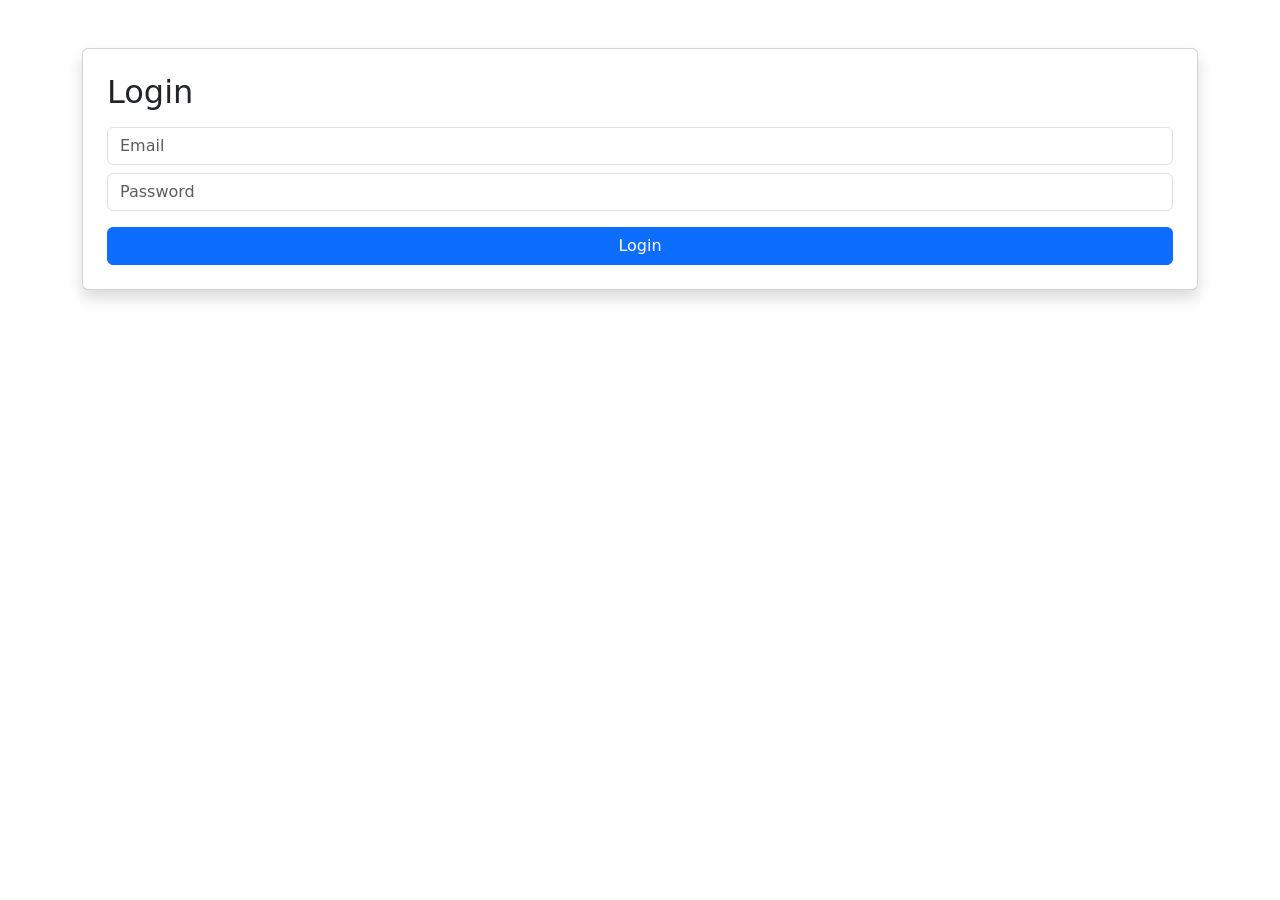
<file: index.html>
<!DOCTYPE html>
<html>

<head>
<link href="https://cdn.jsdelivr.net/npm/bootstrap@5.3.0/dist/css/bootstrap.min.css" rel="stylesheet">
</head>


<body class="container mt-5">


<div class="card p-4 shadow">

<h2>Login</h2>

<input id="email" 
class="form-control mt-2"
placeholder="Email">


<input id="password"
class="form-control mt-2"
placeholder="Password"
type="password">


<button class="btn btn-primary mt-3"
onclick="login()">

Login

</button>


</div>


<script src="app.js"></script>

</body>
</html>
</file>
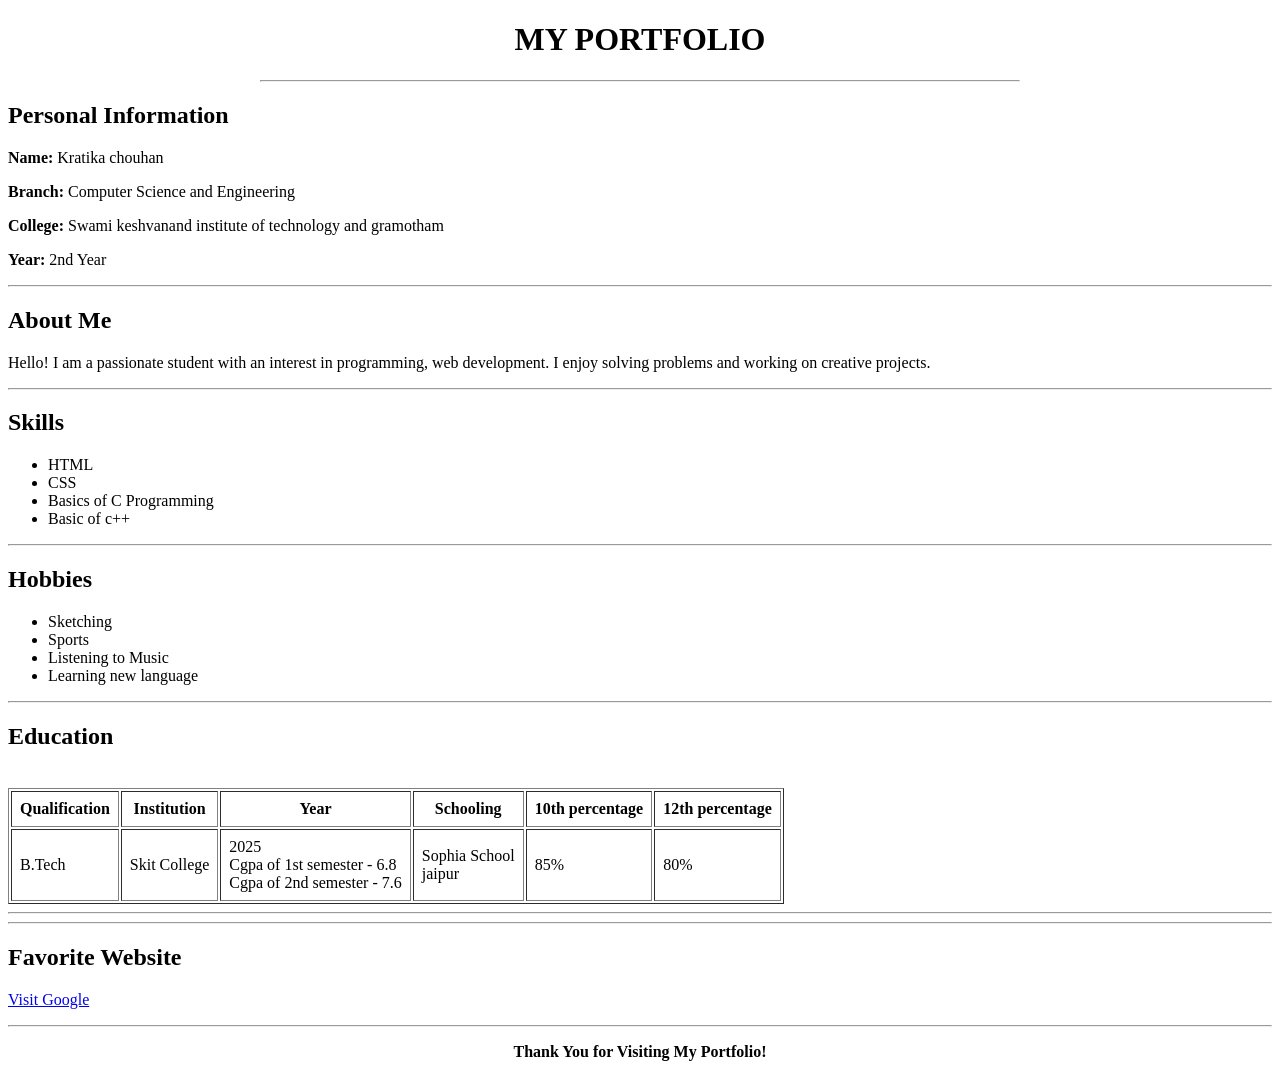
<file: day1hw/index.html>
<!DOCTYPE html>
<html lang="en">
<head>
    <meta charset="UTF-8">
    <meta name="viewport" content="width=device-width, initial-scale=1.0">
    <title>My Portfolio</title>
</head>
<body>

    <center>
        <h1>MY PORTFOLIO</h1>
        <hr width="60%">
    </center>

    <h2>Personal Information</h2>
    <p><strong>Name:</strong> Kratika chouhan</p>
    <p><strong>Branch:</strong> Computer Science and Engineering</p>
    <p><strong>College:</strong> Swami keshvanand institute of technology and gramotham</p>
    <p><strong>Year:</strong> 2nd Year</p>

    <hr>

    <h2>About Me</h2>
    <p>
        Hello! I am a passionate student with an interest in programming,
        web development. I enjoy solving problems and working on creative projects.
    </p>

    <hr>

    <h2>Skills</h2>
    <ul>
        <li>HTML</li>
        <li>CSS</li>
        <li> Basics of C Programming</li>
        <li>Basic of c++</li>
    </ul>

    <hr>

    <h2>Hobbies</h2>
    <ul>
        <li>Sketching</li>
        <li>Sports</li>
        <li>Listening to Music</li>
        <li>Learning new language</li>
    </ul>

    <hr>

    <h2>Education</h2>
    <table border="1" cellpadding="8">
        <tr>
            <th>Qualification</th>
            <th>Institution</th>
            <th>Year</th>
            <th>Schooling</th>
            <th>10th percentage</th>
            <th>12th percentage</th>
        </tr>
        <tr>
            <td>B.Tech</td>
            <td>Skit College</td>
            <td>2025
                <br>
                Cgpa of 1st semester - 6.8
                <br>
                Cgpa of 2nd semester - 7.6
                <td>Sophia School
                    <br>
                    jaipur</td>
                    <td>85%</td>
                    <br>
                    <td>80%</td>
                    
                
            
            </td>
        </tr>
    
    </table>

    <hr>

    

    <hr>

    <h2>Favorite Website</h2>
<p>
    <a href="https://www.google.com" target="_blank">
        Visit Google
    </a>
</p>
    
    
    

    <hr>

    <center>
        <p><b>Thank You for Visiting My Portfolio!</b></p>
    </center>

</body>
</html>
</file>
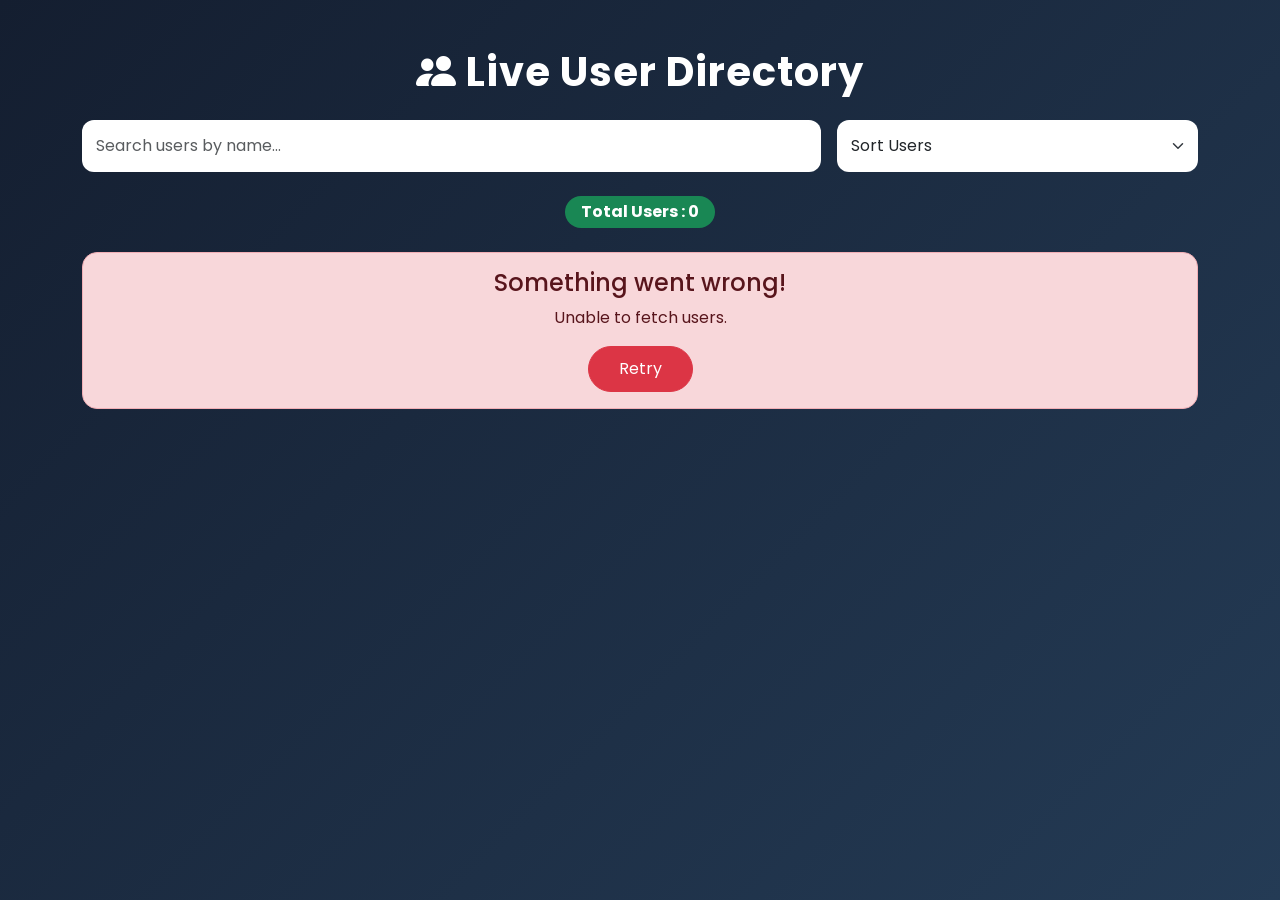
<file: live user dictionary/index.html>
<!DOCTYPE html>
<html lang="en">

<head>
    <meta charset="UTF-8">
    <meta name="viewport" content="width=device-width, initial-scale=1.0">
    <title>Live User Directory</title>

    <!-- Bootstrap CSS -->
    <link href="https://cdn.jsdelivr.net/npm/bootstrap@5.3.3/dist/css/bootstrap.min.css" rel="stylesheet">

    <!-- Bootstrap Icons -->
    <link rel="stylesheet"
        href="https://cdn.jsdelivr.net/npm/bootstrap-icons@1.11.3/font/bootstrap-icons.min.css">

    <!-- Custom CSS -->
    <link rel="stylesheet" href="style.css">
</head>

<body>

    <div class="container py-5">

        <!-- Heading -->
        <h1 class="text-center text-white mb-4">
            <i class="bi bi-people-fill"></i>
            Live User Directory
        </h1>

        <!-- Search + Sort -->
        <div class="row g-3 mb-4">

            <div class="col-md-8">
                <input
                    type="text"
                    id="searchInput"
                    class="form-control"
                    placeholder="Search users by name...">
            </div>

            <div class="col-md-4">
                <select id="sortSelect" class="form-select">
                    <option value="">Sort Users</option>
                    <option value="az">Name (A-Z)</option>
                    <option value="za">Name (Z-A)</option>
                </select>
            </div>

        </div>

        <!-- User Count -->
        <div class="mb-4 text-center">

            <span class="badge bg-success fs-6 px-3 py-2">

                Total Users :
                <span id="userCount">0</span>

            </span>

        </div>

        <!-- Loading -->
        <div id="loading" class="text-center my-5">

            <div class="spinner-border text-light" style="width:4rem;height:4rem;"></div>

            <h3 class="text-white mt-3">
                Loading Users...
            </h3>

        </div>

        <!-- Error -->
        <div
            id="errorBox"
            class="alert alert-danger text-center d-none">

            <h4>Something went wrong!</h4>

            <p>Unable to fetch users.</p>

            <button
                class="btn btn-danger"
                id="retryBtn">

                Retry

            </button>

        </div>

        <!-- User Cards -->
        <div class="row" id="userContainer"></div>

    </div>

    <!-- JavaScript -->
    <script src="script.js"></script>

</body>

</html>
</file>
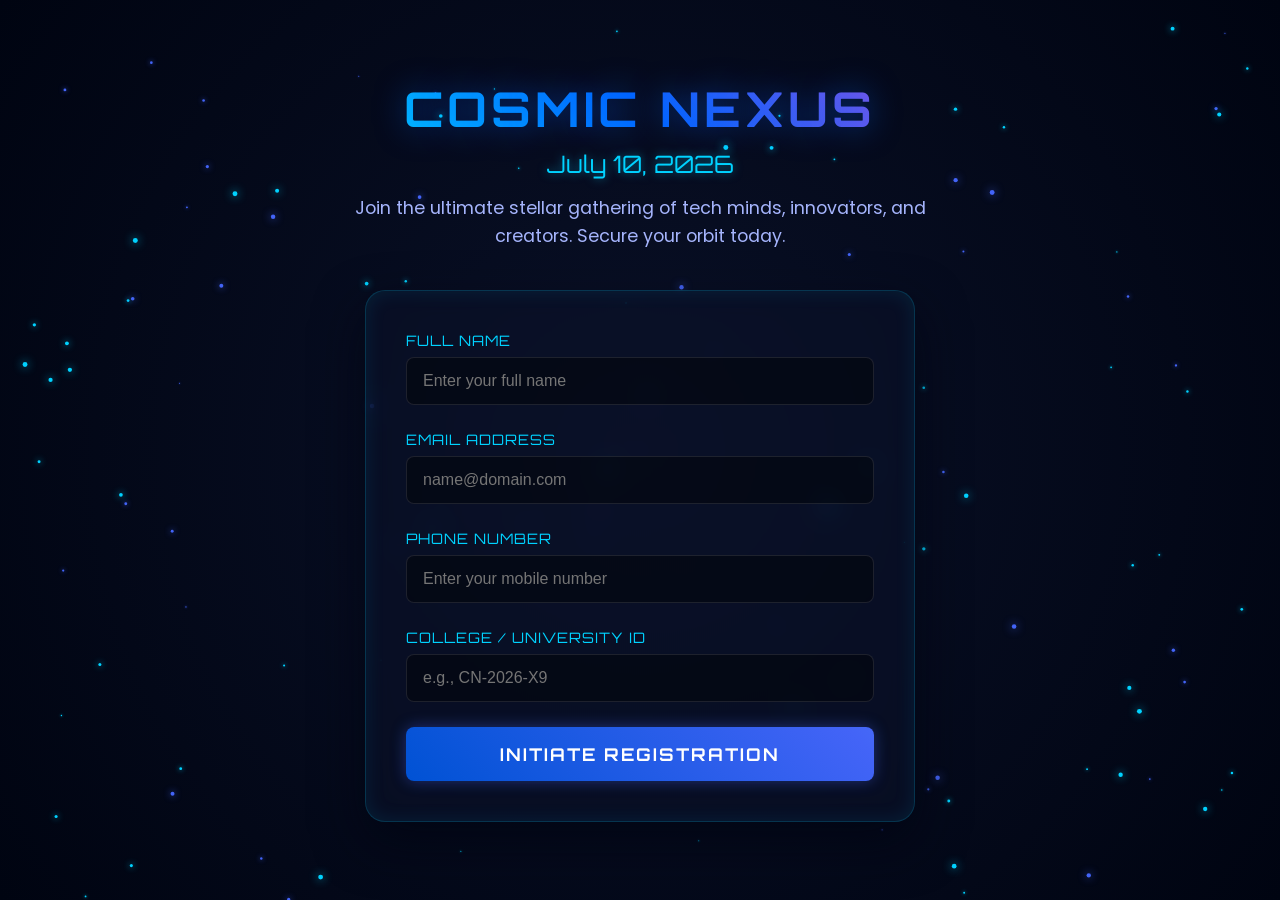
<file: day2hw/d1 html/index.html>
<!DOCTYPE html>
<html lang="en">
<head>
    <meta charset="UTF-8">
    <meta name="viewport" content="width=device-width, initial-scale=1.0">
    <title>Cosmic Nexus 2026 | Register Now</title>
    <link href="https://fonts.googleapis.com/css2?family=Orbitron:wght@400;700&family=Poppins:wght@300;400;600&display=swap" rel="stylesheet">
    <script src="https://code.jquery.com/jquery-3.6.4.min.js"></script>
    <style>
        /* --- CSS Reset & Base Styles --- */
        * {
            margin: 0;
            padding: 0;
            box-sizing: border-box;
        }

        body {
            font-family: 'Poppins', sans-serif;
            background: radial-gradient(circle at center, #0a1128 0%, #000411 100%);
            color: #ffffff;
            overflow-x: hidden;
            min-height: 100vh;
        }

        /* --- Interactive Canvas Background --- */
        #stars-canvas {
            position: fixed;
            top: 0;
            left: 0;
            width: 100%;
            height: 100%;
            z-index: -1;
            pointer-events: none;
        }

        /* --- Layout Container --- */
        .container {
            max-width: 1200px;
            margin: 0 auto;
            padding: 40px 20px;
            display: flex;
            flex-direction: column;
            align-items: center;
            min-height: 100vh;
            justify-content: center;
        }

        /* --- Header / Event Info --- */
        header {
            text-align: center;
            margin-bottom: 40px;
            z-index: 10;
        }

        .event-title {
            font-family: 'Orbitron', sans-serif;
            font-size: 3rem;
            font-weight: 700;
            letter-spacing: 4px;
            text-transform: uppercase;
            background: linear-gradient(45deg, #00d2ff, #0066ff, #9b51e0);
            -webkit-background-clip: text;
            -webkit-text-fill-color: transparent;
            text-shadow: 0 0 30px rgba(0, 102, 255, 0.5);
            margin-bottom: 10px;
            animation: pulse Glow 3s infinite alternate;
        }

        .event-date {
            font-family: 'Orbitron', sans-serif;
            font-size: 1.5rem;
            color: #00d2ff;
            text-shadow: 0 0 10px rgba(0, 210, 255, 0.5);
            margin-bottom: 15px;
        }

        .event-tagline {
            font-size: 1.1rem;
            color: #a5b4fc;
            max-width: 600px;
            margin: 0 auto;
            line-height: 1.6;
        }

        /* --- Interactive Glassmorphism Form Card --- */
        .form-card {
            background: rgba(10, 17, 40, 0.6);
            backdrop-filter: blur(12px);
            -webkit-backdrop-filter: blur(12px);
            border: 1px solid rgba(0, 210, 255, 0.2);
            padding: 40px;
            border-radius: 20px;
            width: 100%;
            max-width: 550px;
            box-shadow: 0 20px 50px rgba(0, 4, 17, 0.7), 
                        inset 0 0 20px rgba(0, 210, 255, 0.1);
            transition: transform 0.3s ease, border-color 0.3s ease;
            z-index: 10;
        }

        .form-card:hover {
            border-color: rgba(0, 210, 255, 0.5);
            box-shadow: 0 20px 50px rgba(0, 4, 17, 0.7), 
                        0 0 30px rgba(0, 102, 255, 0.2);
        }

        .form-group {
            margin-bottom: 25px;
            position: relative;
        }

        label {
            display: block;
            font-size: 0.9rem;
            color: #00d2ff;
            margin-bottom: 8px;
            letter-spacing: 1px;
            text-transform: uppercase;
            font-family: 'Orbitron', sans-serif;
        }

        input {
            width: 100%;
            padding: 14px 16px;
            background: rgba(0, 0, 0, 0.4);
            border: 1px solid rgba(255, 255, 255, 0.1);
            border-radius: 8px;
            color: #fff;
            font-size: 1rem;
            transition: all 0.3s ease;
        }

        input:focus {
            outline: none;
            border-color: #00d2ff;
            background: rgba(0, 4, 17, 0.8);
            box-shadow: 0 0 15px rgba(0, 210, 255, 0.3);
        }

        /* --- Interactive Custom Button --- */
        .btn-submit {
            width: 100%;
            padding: 16px;
            background: linear-gradient(45deg, #0052d4, #4364f7, #6fb1fc);
            background-size: 200% auto;
            border: none;
            border-radius: 8px;
            color: white;
            font-family: 'Orbitron', sans-serif;
            font-size: 1.1rem;
            font-weight: bold;
            letter-spacing: 2px;
            cursor: pointer;
            transition: all 0.4s ease;
            box-shadow: 0 0 15px rgba(67, 100, 247, 0.4);
            text-transform: uppercase;
        }

        .btn-submit:hover {
            background-position: right center;
            box-shadow: 0 0 25px rgba(0, 210, 255, 0.7);
            transform: translateY(-2px);
        }

        .btn-submit:active {
            transform: translateY(1px);
        }

        /* --- Custom Success Message Area --- */
        .success-message {
            display: none;
            text-align: center;
            padding: 20px;
        }

        .success-message h3 {
            font-family: 'Orbitron', sans-serif;
            color: #00d2ff;
            font-size: 1.8rem;
            margin-bottom: 10px;
        }

        /* --- Responsive Design --- */
        @media (max-width: 768px) {
            .event-title { font-size: 2.2rem; }
            .form-card { padding: 25px; }
        }
    </style>
</head>
<body>

    <canvas id="stars-canvas"></canvas>

    <div class="container">
        <header>
            <h1 class="event-title">Cosmic Nexus</h1>
            <div class="event-date">July 10, 2026</div>
            <p class="event-tagline">Join the ultimate stellar gathering of tech minds, innovators, and creators. Secure your orbit today.</p>
        </header>

        <div class="form-card">
            <form id="registrationForm" novalidate>
                <div class="form-group">
                    <label for="fullName">Full Name</label>
                    <input type="text" id="fullName" placeholder="Enter your full name" required>
                </div>

                <div class="form-group">
                    <label for="email">Email Address</label>
                    <input type="email" id="email" placeholder="name@domain.com" required>
                </div>

                <div class="form-group">
                    <label for="phone">Phone Number</label>
                    <input type="tel" id="phone" placeholder="Enter your mobile number" required>
                </div>

                <div class="form-group">
                    <label for="collegeId">College / University ID</label>
                    <input type="text" id="collegeId" placeholder="e.g., CN-2026-X9" required>
                </div>

                <button type="submit" class="btn-submit">Initiate Registration</button>
            </form>

            <div class="success-message">
                <h3>Transmission Received!</h3>
                <p>Your portal access has been provisioned. Check your email for landing coordinates.</p>
            </div>
        </div>
    </div>

    <script>
        /* ==========================================
           1. JavaScript: Dynamic Galaxy Starfield Background
        ========================================== */
        const canvas = document.getElementById('stars-canvas');
        const ctx = canvas.getContext('2d');

        let width = canvas.width = window.innerWidth;
        let height = canvas.height = window.innerHeight;

        const numStars = 120;
        const stars = [];

        // Track mouse position for subtle interactive parallax shift
        let mouseX = 0;
        let mouseY = 0;

        window.addEventListener('resize', () => {
            width = canvas.width = window.innerWidth;
            height = canvas.height = window.innerHeight;
        });

        window.addEventListener('mousemove', (e) => {
            mouseX = (e.clientX - width / 2) * 0.05;
            mouseY = (e.clientY - height / 2) * 0.05;
        });

        // Generate Star properties
        for (let i = 0; i < numStars; i++) {
            stars.push({
                x: Math.random() * width,
                y: Math.random() * height,
                size: Math.random() * 2 + 0.5,
                color: Math.random() > 0.4 ? '#00d2ff' : '#4364f7',
                speedX: (Math.random() - 0.5) * 0.2,
                speedY: (Math.random() - 0.5) * 0.2
            });
        }

        // Animation Loop
        function animateStars() {
            ctx.clearRect(0, 0, width, height);
            
            stars.forEach(star => {
                // Move stars slowly
                star.x += star.speedX;
                star.y += star.speedY;

                // Infinite loop wrapping logic
                if (star.x < 0) star.x = width;
                if (star.x > width) star.x = 0;
                if (star.y < 0) star.y = height;
                if (star.y > height) star.y = 0;

                // Render star with mouse interactive drift offset
                ctx.beginPath();
                ctx.arc(star.x + mouseX, star.y + mouseY, star.size, 0, Math.PI * 2);
                ctx.fillStyle = star.color;
                ctx.shadowBlur = star.size * 4;
                ctx.shadowColor = star.color;
                ctx.fill();
            });

            requestAnimationFrame(animateStars);
        }
        animateStars();

        /* ==========================================
           2. jQuery: Interactive Animations & Validation
        ========================================== */
        $(document).ready(function() {
            // Focus visual flare animations using jQuery
            $('input').on('focus', function() {
                $(this).closest('.form-group').find('label').css({
                    'color': '#ffffff',
                    'text-shadow': '0 0 8px #00d2ff'
                });
            }).on('blur', function() {
                $(this).closest('.form-group').find('label').css({
                    'color': '#00d2ff',
                    'text-shadow': 'none'
                });
            });

            // Form Submit Interactivity handling
            $('#registrationForm').on('submit', function(e) {
                e.preventDefault(); // Prevent page reload
                
                let isValid = true;

                // Basic visual feedback validation wrapper loop
                $('input').each(function() {
                    if ($(this).val().trim() === "") {
                        isValid = false;
                        $(this).css('border-color', '#ff0055');
                        // Mini shake animation effect
                        $(this).animate({marginLeft: '-5px'}, 50).animate({marginLeft: '5px'}, 50).animate({marginLeft: '0px'}, 50);
                    } else {
                        $(this).css('border-color', 'rgba(0, 210, 255, 0.5)');
                    }
                });

                if (isValid) {
                    // Smoothly fade out form layout, fade in success content
                    $('#registrationForm').fadeOut(400, function() {
                        $('.success-message').fadeIn(500);
                    });
                }
            });
        });
    </script>
</body>
</html>
</file>
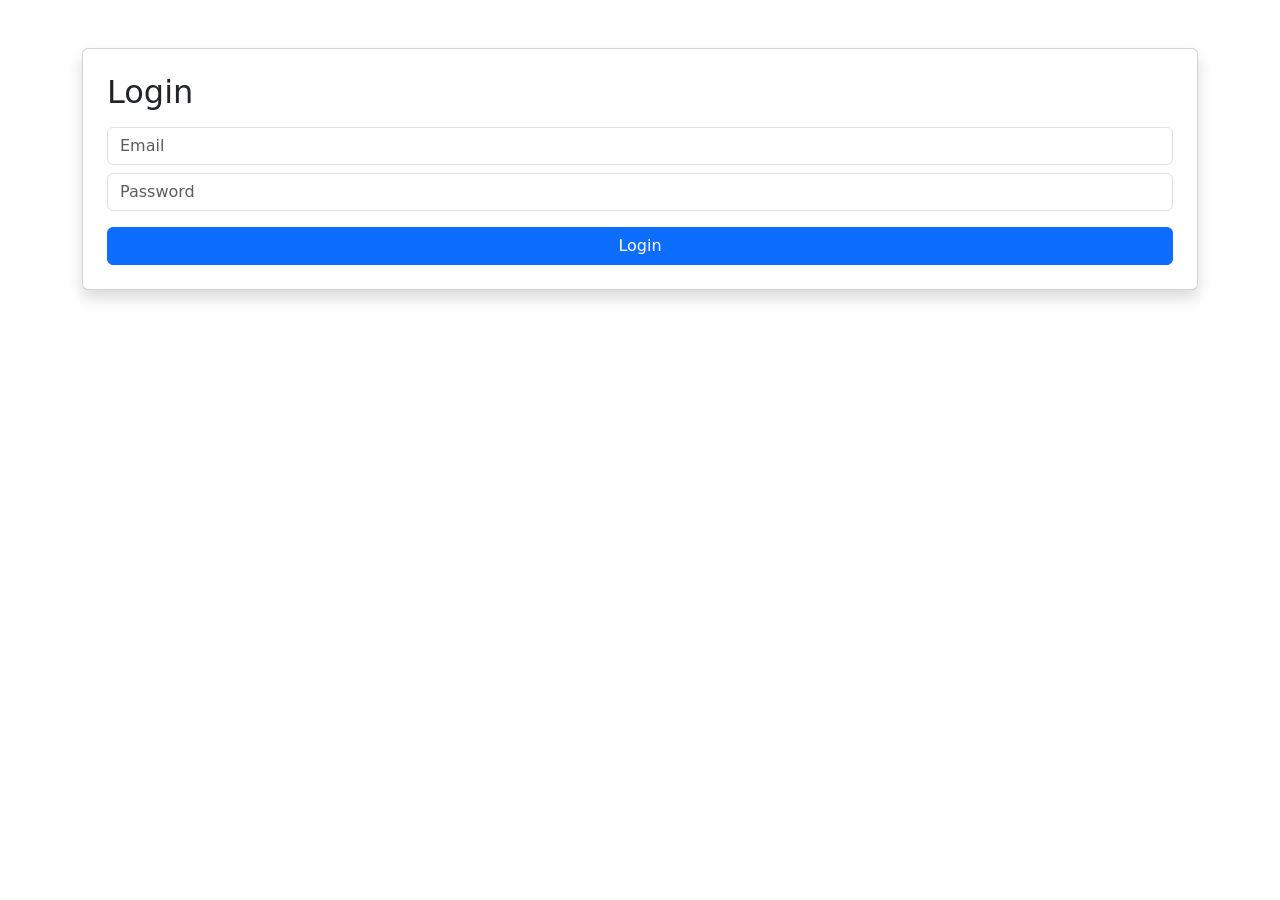
<file: dashboard.html>
<!DOCTYPE html>
<html>

<head>

<link href="https://cdn.jsdelivr.net/npm/bootstrap@5.3.0/dist/css/bootstrap.min.css" rel="stylesheet">

<link href="https://cdn.jsdelivr.net/npm/bootstrap-icons@1.10.5/font/bootstrap-icons.css" rel="stylesheet">

</head>


<body class="container mt-4">


<script>

if(!localStorage.getItem("login"))
{
location="index.html";
}

</script>



<h2>
<i class="bi bi-box"></i>
Product Dashboard
</h2>


<div class="card p-3 shadow">


<input id="title"
class="form-control"
placeholder="Product Name">


<input id="image"
type="file"
class="form-control mt-2">


<button onclick="addProduct()"
class="btn btn-success mt-2">

Add Product

</button>


<input id="search"
class="form-control mt-3"
placeholder="Search Product"
onkeyup="showProducts()">


</div>


<div id="list"
class="row mt-4"></div>



<button onclick="logout()"
class="btn btn-danger">

Logout

</button>


<script src="app.js"></script>

</body>
</html>
</file>
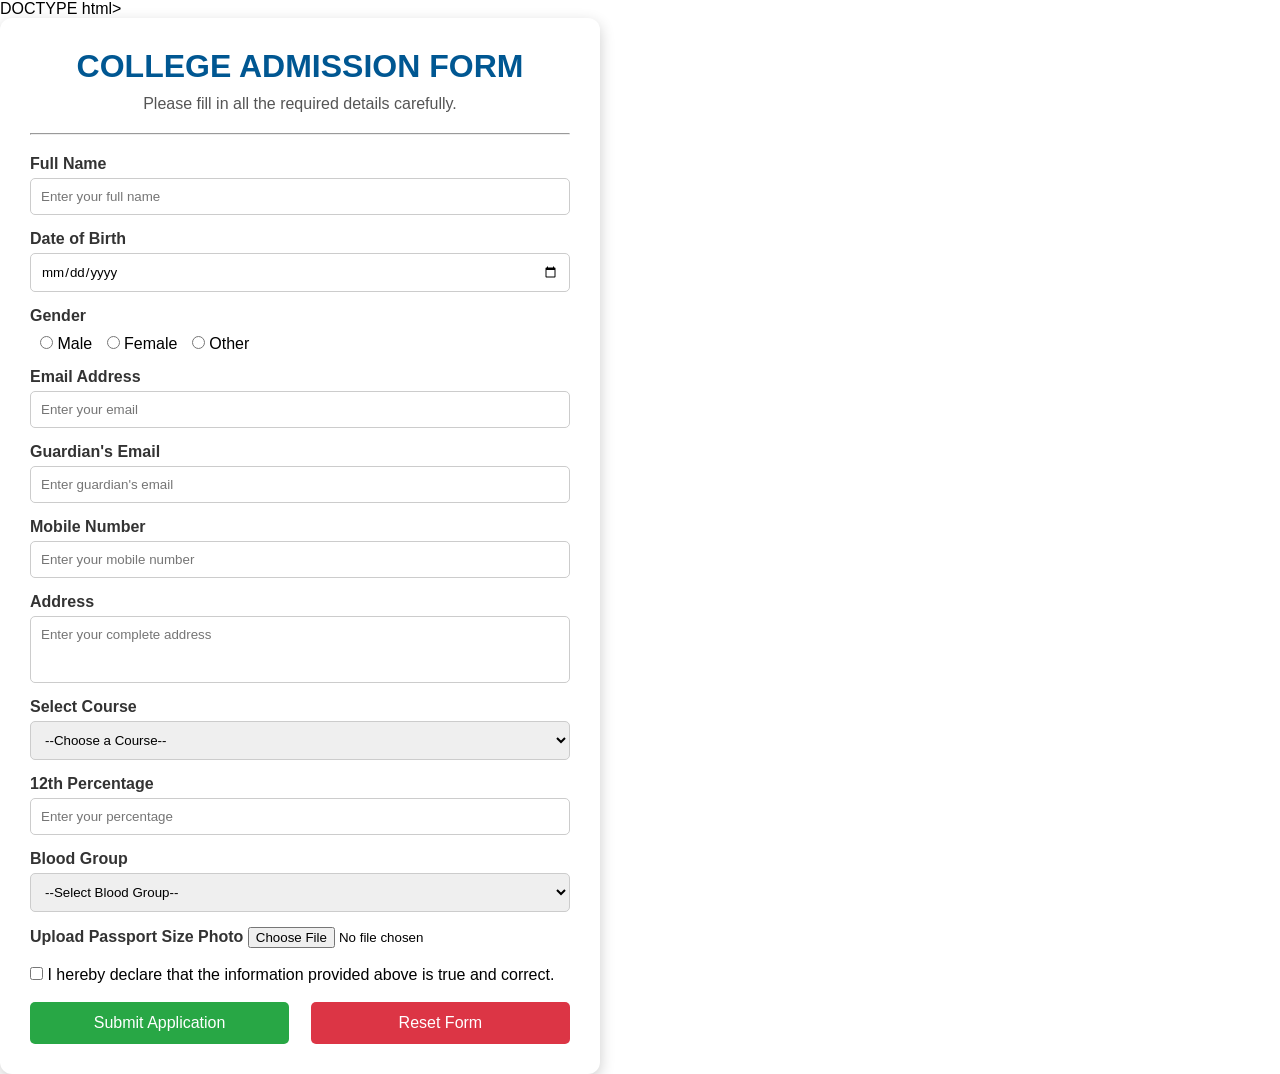
<file: day2hw/index2.html>
DOCTYPE html>
<html lang="en">
<head>
    <meta charset="UTF-8">
    <meta name="viewport" content="width=device-width, initial-scale=1.0">
    <title>College Admission Form</title>

    <style>
        *{
            margin:0;
            padding:0;
            box-sizing:border-box;
            font-family:Arial, Helvetica, sans-serif;
        }
<!
        body{
            background:#d9f3ff;
            display:flex;
            justify-content:center;
            align-items:center;
            min-height:100vh;
            padding:30px;
        }

        .container{
            width:600px;
            background:white;
            padding:30px;
            border-radius:12px;
            box-shadow:0 5px 15px rgba(0,0,0,0.2);
        }

        h1{
            text-align:center;
            color:#005792;
            margin-bottom:10px;
        }

        p{
            text-align:center;
            color:#555;
            margin-bottom:20px;
        }

        hr{
            margin-bottom:20px;
        }

        label{
            font-weight:bold;
            color:#333;
        }

        input[type="text"],
        input[type="email"],
        input[type="date"],
        input[type="tel"],
        input[type="number"],
        select,
        textarea{
            width:100%;
            padding:10px;
            margin-top:5px;
            margin-bottom:15px;
            border:1px solid #ccc;
            border-radius:5px;
        }

        textarea{
            resize:none;
        }

        input:focus,
        select:focus,
        textarea:focus{
            border:2px solid #0077b6;
            outline:none;
        }

        .gender{
            margin:10px 0 15px;
        }

        .gender input{
            margin-left:10px;
        }

        .buttons{
            display:flex;
            justify-content:space-between;
        }

        input[type="submit"],
        input[type="reset"]{
            width:48%;
            padding:12px;
            border:none;
            border-radius:5px;
            color:white;
            font-size:16px;
            cursor:pointer;
        }

        input[type="submit"]{
            background:#28a745;
        }

        input[type="submit"]:hover{
            background:#218838;
        }

        input[type="reset"]{
            background:#dc3545;
        }

        input[type="reset"]:hover{
            background:#c82333;
        }
    </style>
</head>

<body>

<div class="container">

<h1>COLLEGE ADMISSION FORM</h1>
<p>Please fill in all the required details carefully.</p>
<hr>

<form>

<label>Full Name</label>
<input type="text" placeholder="Enter your full name" required>

<label>Date of Birth</label>
<input type="date" required>

<label>Gender</label>

<div class="gender">
<input type="radio" name="gender" required> Male
<input type="radio" name="gender"> Female
<input type="radio" name="gender"> Other
</div>

<label>Email Address</label>
<input type="email" placeholder="Enter your email" required>

<label>Guardian's Email</label>
<input type="email" placeholder="Enter guardian's email" required>

<label>Mobile Number</label>
<input type="tel" placeholder="Enter your mobile number" required>

<label>Address</label>
<textarea rows="3" placeholder="Enter your complete address"></textarea>

<label>Select Course</label>
<select required>
    <option value="">--Choose a Course--</option>
    <option>B.Tech Computer Science</option>
    <option>B.Tech Information Technology</option>
    <option>B.Tech Electronics</option>
    <option>B.Tech Mechanical</option>
    <option>B.Tech Civil</option>
</select>

<label>12th Percentage</label>
<input type="number" min="0" max="100" placeholder="Enter your percentage" required>

<label>Blood Group</label>
<select>
    <option>--Select Blood Group--</option>
    <option>A+</option>
    <option>A-</option>
    <option>B+</option>
    <option>B-</option>
    <option>AB+</option>
    <option>AB-</option>
    <option>O+</option>
    <option>O-</option>
</select>

<label>Upload Passport Size Photo</label>
<input type="file">

<br><br>

<input type="checkbox" required>
I hereby declare that the information provided above is true and correct.

<br><br>

<div class="buttons">
<input type="submit" value="Submit Application">
<input type="reset" value="Reset Form">
</div>

</form>

</div>

</body>
</html>
</file>
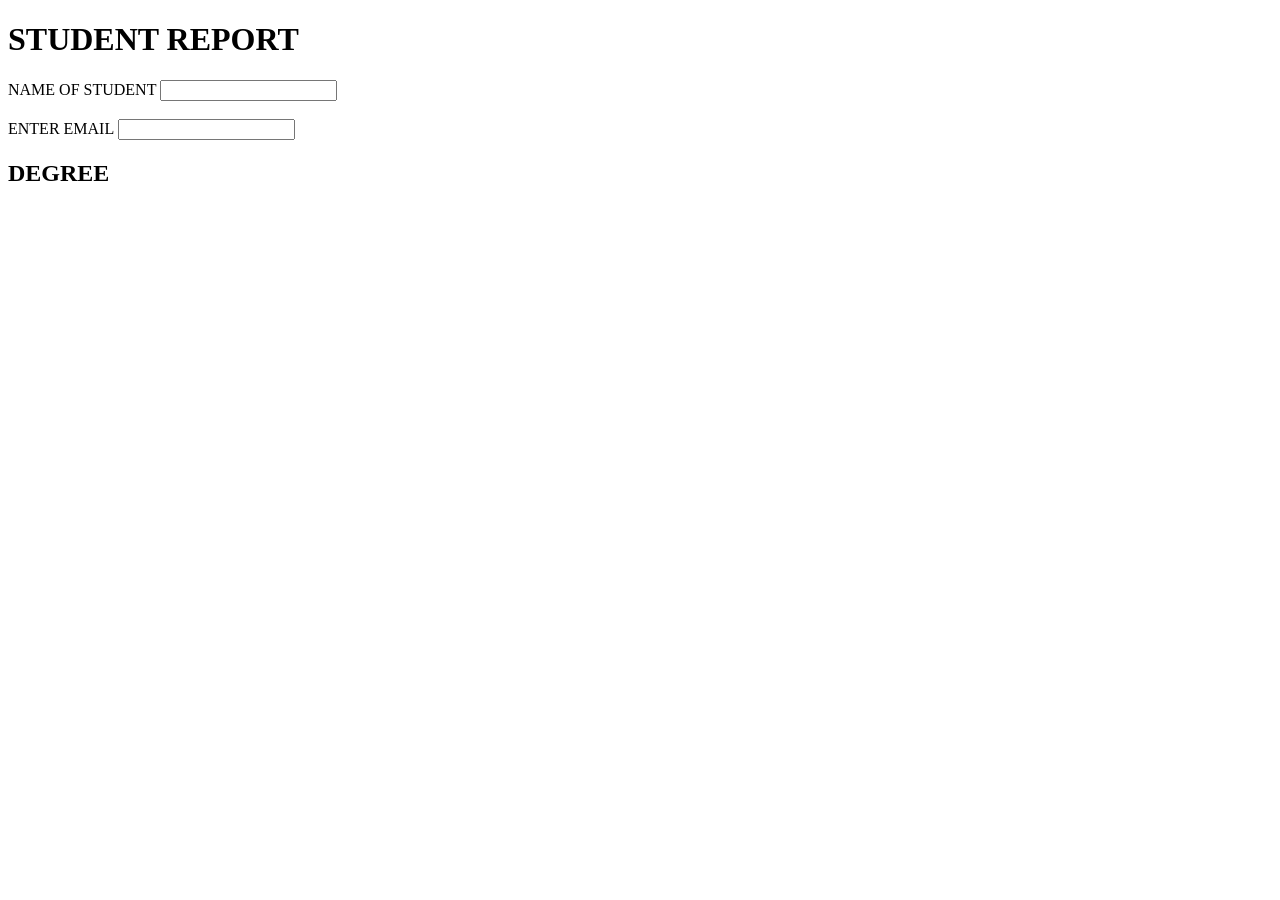
<file: day2hw/d1 html/D6/task.html>
<!DOCTYPE html>
<html lang="en">
<head>
    <meta charset="UTF-8">
    <meta name="viewport" content="width=device-width, initial-scale=1.0">
    <title>Document</title>
</head>
<body>
    <h1>STUDENT REPORT</h1>
    <div>
        <form>
            <label for = "name of student">NAME OF STUDENT</label>
             <input type = "text">

            <br></br>

            <label for = "email of student">ENTER EMAIL</label>
            <input type = "text">

            <h2>DEGREE</h2>

        </form>
    </div>
</body>
</html>
</file>
<file: live user dictionary/style.css>
/* ===========================
   Google Font
=========================== */

@import url('https://fonts.googleapis.com/css2?family=Poppins:wght@300;400;500;600;700&display=swap');

*{
    margin:0;
    padding:0;
    box-sizing:border-box;
    font-family:'Poppins',sans-serif;
}

/* ===========================
   Body
=========================== */

body{

    min-height:100vh;

    background:linear-gradient(135deg,#141E30,#243B55);

    color:white;

}

/* ===========================
   Heading
=========================== */

h1{

    font-weight:700;

    letter-spacing:1px;

}

/* ===========================
   Search
=========================== */

.form-control{

    border:none;

    border-radius:12px;

    padding:14px;

    font-size:16px;

}

.form-control:focus{

    box-shadow:0 0 12px #00d9ff;

    border:none;

}

/* ===========================
   Dropdown
=========================== */

.form-select{

    border:none;

    border-radius:12px;

    padding:14px;

}

.form-select:focus{

    box-shadow:0 0 12px #00d9ff;

}

/* ===========================
   User Cards
=========================== */

.user-card{

    background:rgba(255,255,255,.08);

    backdrop-filter:blur(12px);

    border-radius:18px;

    overflow:hidden;

    transition:.4s;

    box-shadow:0 10px 25px rgba(0,0,0,.35);

    height:100%;

}

.user-card:hover{

    transform:translateY(-10px);

    box-shadow:0 20px 40px rgba(0,255,255,.35);

}

/* ===========================
   Image
=========================== */

.user-card img{

    width:130px;

    height:130px;

    border-radius:50%;

    margin-top:25px;

    border:5px solid white;

}

/* ===========================
   Card Body
=========================== */

.card-body{

    text-align:center;

    padding:25px;

}

.card-title{

    font-size:22px;

    font-weight:600;

    margin-bottom:15px;

}

.card-text{

    color:#ddd;

    margin-bottom:8px;

    font-size:15px;

}

.card-text i{

    color:#00d9ff;

    margin-right:8px;

}

/* ===========================
   Badge
=========================== */

.badge{

    font-size:17px;

    border-radius:30px;

}

/* ===========================
   Loading
=========================== */

#loading{

    margin-top:80px;

}

/* ===========================
   Spinner
=========================== */

.spinner-border{

    width:5rem;

    height:5rem;

}

/* ===========================
   Retry Button
=========================== */

#retryBtn{

    border-radius:25px;

    padding:10px 30px;

    transition:.3s;

}

#retryBtn:hover{

    transform:scale(1.08);

}

/* ===========================
   Alert
=========================== */

.alert{

    border-radius:15px;

}

/* ===========================
   Footer Space
=========================== */

.container{

    padding-bottom:50px;

}

/* ===========================
   Responsive
=========================== */

@media(max-width:992px){

.card-title{

font-size:20px;

}

.user-card img{

width:110px;

height:110px;

}

}

@media(max-width:768px){

h1{

font-size:32px;

}

.card-body{

padding:18px;

}

.card-title{

font-size:19px;

}

}

@media(max-width:576px){

h1{

font-size:28px;

}

.badge{

font-size:15px;

}

.form-control{

margin-bottom:10px;

}

.user-card img{

width:100px;

height:100px;

}

.card-title{

font-size:18px;

}

.card-text{

font-size:14px;

}

}

/* ===========================
   Smooth Animation
=========================== */

.user-card{

animation:fadeIn .6s ease;

}

@keyframes fadeIn{

from{

opacity:0;

transform:translateY(20px);

}

to{

opacity:1;

transform:translateY(0);

}

}
</file>
